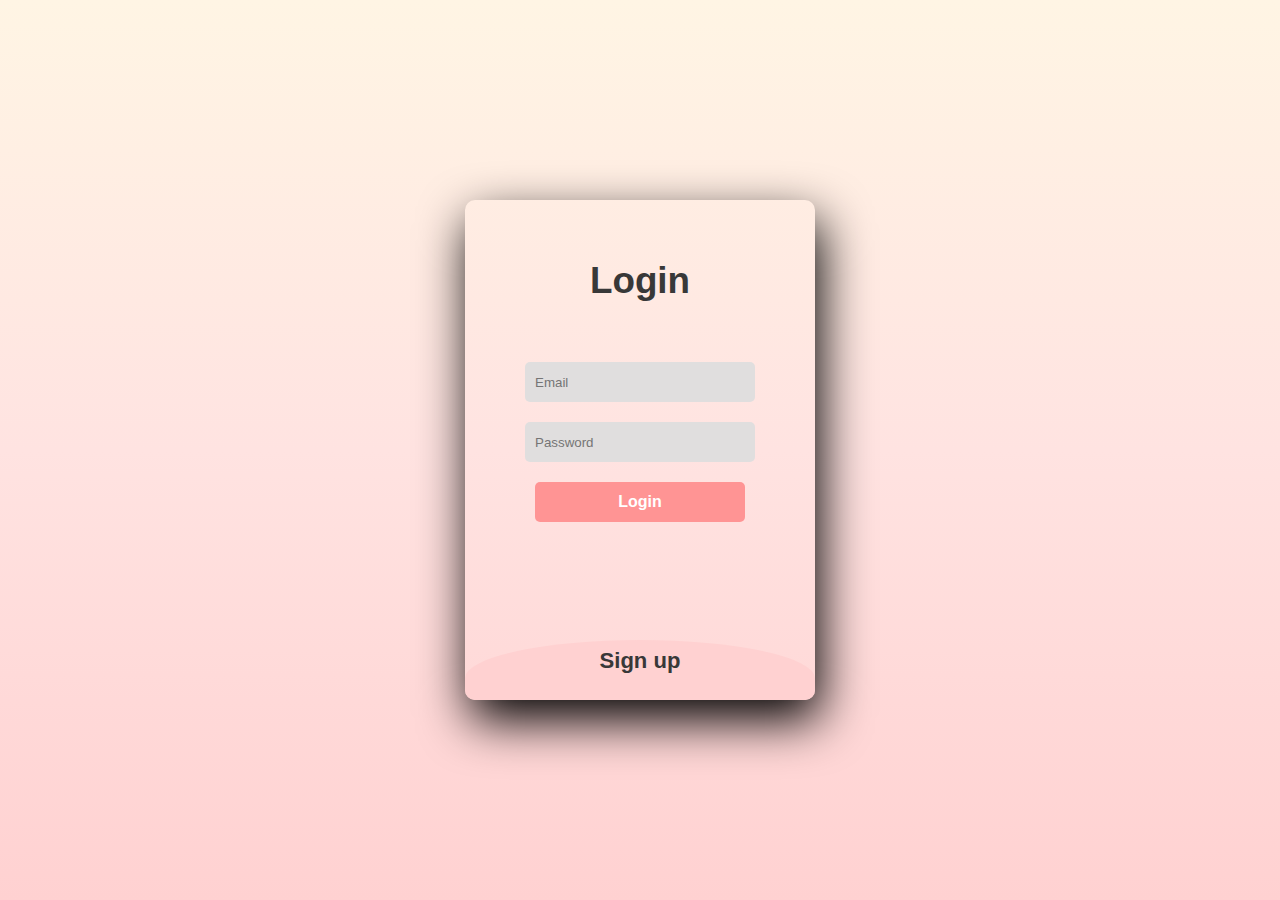
<file: cook&eat/html/login.html>
<!doctype html>
<html>
<head>
    <title>Login Page</title>
    <meta charset="utf-8">
    <meta name="description" content="Our first page">
    <meta name="keywords" content="html tutorial template">
    <!---->
    <link rel="stylesheet" href="./loginStyle.css">

</head>
<body>
    <div class="main">  	
		<input type="checkbox" id="chk" aria-hidden="true">

			<div class="signup">
				<form>
					<label for="chk" aria-hidden="true">Login</label>
					<input type="email" name="email" placeholder="Email" required="">
					<input type="password" name="pswd" placeholder="Password" required="">
					<button>Login</button>
				</form>
			</div>

			<div class="login">
				<form>
					<label for="chk" aria-hidden="true">Sign up</label>
					<input type="email" name="email" placeholder="Email" required="">
					<input type="password" name="pswd" placeholder="Password" required="">
					<input type="password" name="pswd" placeholder="Enter Password Again" required="">
					<button>Sign up</button>
				</form>
			</div>
	</div>

    

</body>
</html>
</file>
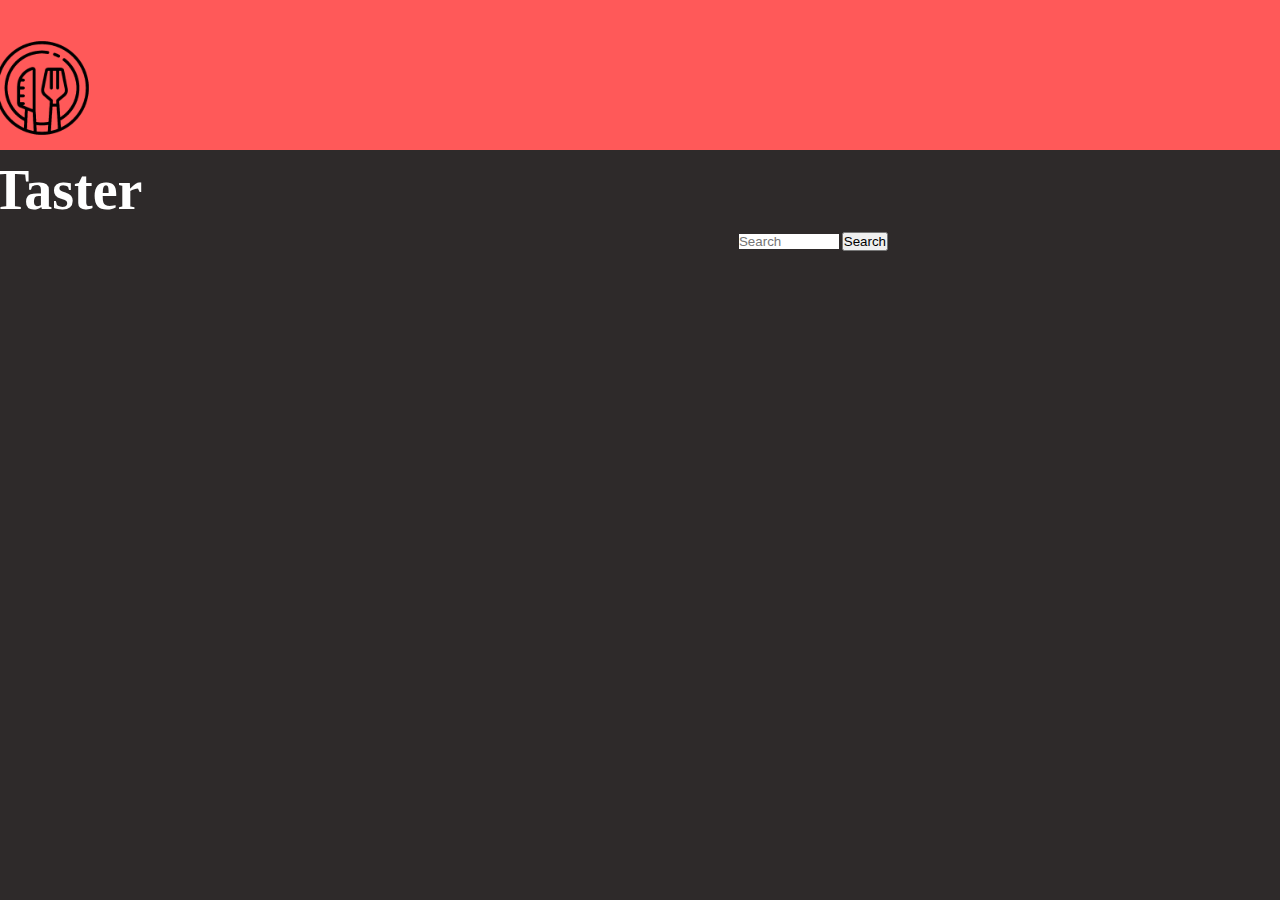
<file: Tin Dog Test WebPage/Animal Starting Page/TinDog-Start-master/cookForum.html>
<!DOCTYPE html>
<html lang="en">
  <head>
    <meta charset="UTF-8">
    <meta name="viewport" content="width=device-width, initial-scale=1.0">
    

    <!-- Bootstrap -->
  <link href="https://cdn.jsdelivr.net/npm/bootstrap@5.1.3/dist/css/bootstrap.min.css" rel="stylesheet" integrity="sha384-1BmE4kWBq78iYhFldvKuhfTAU6auU8tT94WrHftjDbrCEXSU1oBoqyl2QvZ6jIW3" crossorigin="anonymous">
  <script src="https://cdn.jsdelivr.net/npm/bootstrap@5.1.3/dist/js/bootstrap.bundle.min.js" integrity="sha384-ka7Sk0Gln4gmtz2MlQnikT1wXgYsOg+OMhuP+IlRH9sENBO0LRn5q+8nbTov4+1p" crossorigin="anonymous"></script>


    <!-- CSS stylesheet -->
    <link rel="stylesheet" href="css/styles.css">
    
    <title>Cook</title>
  </head>
  <body>
    <section class="title">
        <!--I delete the class="container-fluid" at the following div-->
        <div class="header-session">
          <!-- Nav Bar -->
          <nav class="navbar navbar-expand-lg navbar-light">
            <div class="container-fluid">
              <a class="navbar-brand" style="color:white" href="#"> <img src="images/IconForMainScreen.png" alt="button for returning to main screen" width="100" height="100"> </a>
              <h1>Taster</h1>
              <button class="navbar-toggler" type="button" data-bs-toggle="collapse" data-bs-target="#navbarSupportedContent" aria-controls="navbarSupportedContent" aria-expanded="false" aria-label="Toggle navigation">
                <span class="navbar-toggler-icon"></span>
              </button>
              <div class="navbarSupportedContent">
                <form class="d-flex">
                  <input class="form-control me-2 search_button toolbar" type="search" placeholder="Search" aria-label="Search">
                  <button class="btn btn-outline-success" type="submit">Search</button>
                </form>
              </div>
            </div>
          </nav>
      </section>




  </body>
</html>
</file>
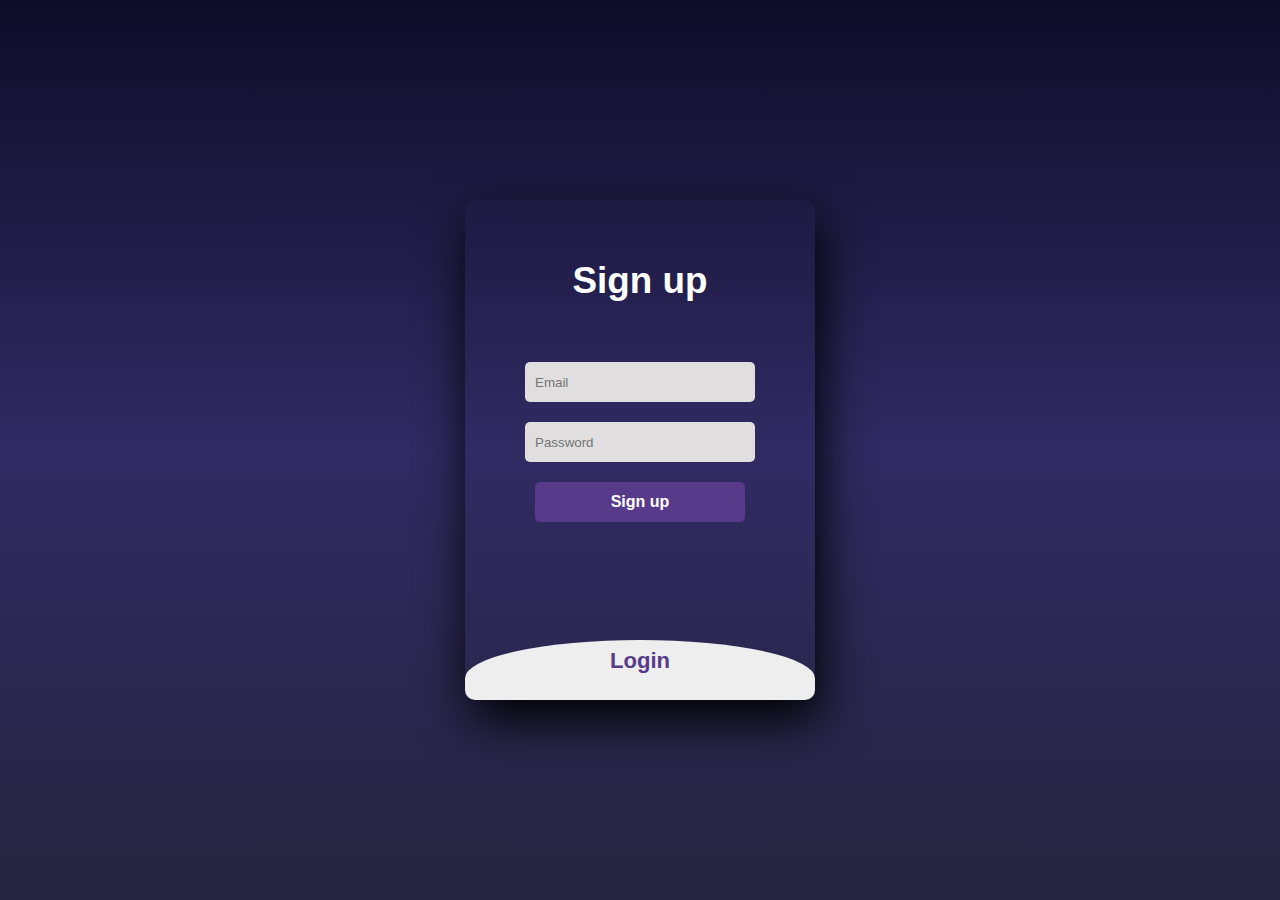
<file: Tin Dog Test WebPage/Animal Starting Page/TinDog-Start-master/login.html>
<!doctype html>
<html>
<head>
    <title>Login Page</title>
    <meta charset="utf-8">
    <meta name="description" content="Our first page">
    <meta name="keywords" content="html tutorial template">
    <!---->
    <link rel="stylesheet" href="css/loginStyle.css">

</head>
<body>
    <div class="main">  	
		<input type="checkbox" id="chk" aria-hidden="true">

			<div class="signup">
				<form>
					<label for="chk" aria-hidden="true">Sign up</label>
					<input type="email" name="email" placeholder="Email" required="">
					<input type="password" name="pswd" placeholder="Password" required="">
					<button>Sign up</button>
				</form>
			</div>

			<div class="login">
				<form>
					<label for="chk" aria-hidden="true">Login</label>
					<input type="email" name="email" placeholder="Email" required="">
					<input type="password" name="pswd" placeholder="Password" required="">
					<input type="password" name="pswd" placeholder="Enter Password Again" required="">
					<button>Login</button>
				</form>
			</div>
	</div>

    

</body>
</html>
</file>
<file: cook&eat/html/loginStyle.css>
body{
	margin: 0;
	padding: 0;
	display: flex;
	justify-content: center;
	align-items: center;
	min-height: 100vh;
	font-family: 'Jost', sans-serif;
	background: linear-gradient(to bottom, #FFF5E4, #FFE3E1, #FFD1D1);
}
.main{
	width: 350px;
	height: 500px;
	background: red;
	overflow: hidden;
	background: url("https://doc-08-2c-docs.googleusercontent.com/docs/securesc/68c90smiglihng9534mvqmq1946dmis5/fo0picsp1nhiucmc0l25s29respgpr4j/1631524275000/03522360960922298374/03522360960922298374/1Sx0jhdpEpnNIydS4rnN4kHSJtU1EyWka?e=view&authuser=0&nonce=gcrocepgbb17m&user=03522360960922298374&hash=tfhgbs86ka6divo3llbvp93mg4csvb38") no-repeat center/ cover;
	border-radius: 10px;
	box-shadow: 5px 20px 50px #000;
}
#chk{
	display: none;
}
.signup{
	position: relative;
	width:100%;
	height: 100%;
}
label{
	color: #383838;
	font-size: 2.3em;
	justify-content: center;
	display: flex;
	margin: 60px;
	font-weight: bold;
	cursor: pointer;
	transition: .5s ease-in-out;
}
input{
	width: 60%;
	height: 20px;
	background: #e0dede;
	justify-content: center;
	display: flex;
	margin: 20px auto;
	padding: 10px;
	border: none;
	outline: none;
	border-radius: 5px;
}
button{
	width: 60%;
	height: 40px;
	margin: 10px auto;
	justify-content: center;
	display: block;
	color: #fff;
	background: #FF9494;
	font-size: 1em;
	font-weight: bold;
	margin-top: 20px;
	outline: none;
	border: none;
	border-radius: 5px;
	transition: .2s ease-in;
	cursor: pointer;
}
button:hover{
	background: #FFD1D1;
}
.login{
	height: 460px;
	background: #FFD1D1;
	border-radius: 60% / 10%;
	transform: translateY(-180px);
	transition: .8s ease-in-out;
}
.login label{
	color: #383838;
	transform: scale(.6);
}

#chk:checked ~ .login{
	transform: translateY(-500px);
}
#chk:checked ~ .login label{
	transform: scale(1);	
}
#chk:checked ~ .signup label{
	transform: scale(.6);
}
</file>
<file: Tin Dog Test WebPage/Animal Starting Page/TinDog-Start-master/css/styles.css>
/* h1 h2 h3{

} */

/* .title.image{

} */

body {
  font-family: 'Montserrat', sans-serif;
}

.title {
  background-color: #FF5959;
  color: #fff;
}

h1 {
  font-family: 'Montez-bold', cursive;
  font-size: 3.5rem;
  line-height: 1.5;
}

h2 {
  font-family: 'Montez', cursive;
  font-size: 3rem;
  line-height: 1.5;
}

h3 {
  color: #FFF1BD;
  font-family: 'Pacifico-bold', cursive;
  font-size: 3rem;
}

p {
  font-family: 'Yellowtail', cursive;
  color: #FFF8F3;
  font-size: 1.2rem;
}

em {
  font-family: 'Montez-bold', cursive;
  color: #FFF8F3;
  font-size: 1.2rem;
}

.firstLine {
  font-family: 'Indie Flower', cursive;
  font-weight: bold;
  font-size: 3rem;
  line-height: 1.5;
}

.container-fluid {
  padding: 3% 15% 7%;
}

/* Navigation Bar */
.navbar {
  position: relative;
  right: 200px;
  color: white;
  padding-bottom: 4.5rem;
  padding: 0 0 4.5rem;
}

.navbar-brand {
  font-family: 'Pacifico', cursive;
  font-size: 2.5rem;
  font-weight: bold;
}

.Nav-item {
  right: 200px;
  color: #fff;
  padding: 0 18px;
}

.nav-link {
  font-family: 'Pacifico', cursive;
  font-size: 2rem;
}

/* Download Buttons */
.download-button {
  margin: 25% 3% 5% 0;
  width:300px;
}

/* Title Image */
.ti {
  width: 20%;
  transform: rotate(25deg);
  position: absolute;
  right: 30%;
}

@media (max-width:1028px) {
  #title {
    text-align: center;
  }

  .ti {
    position: static;
    width: 60%;
    transform: rotate(0);
  }

  .dd {
    position: static;
    width: 60%;
  }
}

.search_button {
  background-color: #fff;
  /*  */
  border: none;
  color: black;
}

.df {
  text-align: center;
}

#features {
  padding: 7% 15% text-align: center;
  position: relative;
}

.srow {
  padding: 7% 15%;
  background-color: #676FA3;
}

.dog2 {
  width: 10%;
}

.feature-box {}

.icon {
  color: #CDDEFF;
}

.icon:hover {
  color: #FF5959;
}

#testimonials {
  /* padding:7% 15%; */
  text-align: center;
  background-color: #CDDEFF;
  color: #fff;
}

.timage {
  width: 13%;
  border-radius: 100%;
}

#press {
  background-color: #CDDEFF;
  text-align: center;
  padding: 3%;
}

.plogo {
  width: 15%;
  margin: 20px 20px 50px;
}

#pricing {
  text-align: center;
}

/*
.cg{
  background-color: #EEF2FF;
  text-align: center;
  width: 70%;
} */
/* =============================================PRICE TABLE================================================ */
* {
  margin: 0;
  padding: 0;
  -webkit-box-sizing: border-box;
  -moz-box-sizing: border-box;
  box-sizing: border-box;
}

body {
  background: #2e2a2a;
  color: #FFF;
  font-size: 62.5%;
  font-family: 'Roboto', Arial, Helvetica, Sans-serif, Verdana;
}

ul {
  list-style-type: none;
}

a {
  color: #e95846;
  text-decoration: none;
}

.pricing-table-title {
  text-transform: uppercase;
  font-weight: 700;
  font-size: 2.6em;
  color: #FFF;
  margin-top: 15px;
  text-align: left;
  margin-bottom: 25px;
  text-shadow: 0 1px 1px rgba(0, 0, 0, 0.4);
}

.pricing-table-title a {
  font-size: 0.6em;
}

.clearfix:after {
  content: '';
  display: block;
  height: 0;
  width: 0;
  clear: both;
}

/** ========================
 * Contenedor
 ============================*/
.pricing-wrapper {
  width: 960px;
  margin: 40px auto 0;
}

.pricing-table {
  margin: 0 10px;
  text-align: center;
  width: 300px;
  float: left;
  -webkit-box-shadow: 0 0 15px rgba(0, 0, 0, 0.4);
  box-shadow: 0 0 15px rgba(0, 0, 0, 0.4);
  -webkit-transition: all 0.25s ease;
  -o-transition: all 0.25s ease;
  transition: all 0.25s ease;
}

.pricing-table:hover {
  -webkit-transform: scale(1.06);
  -ms-transform: scale(1.06);
  -o-transform: scale(1.06);
  transform: scale(1.06);
}

.pricing-title {
  color: #FFF;
  background: #e95846;
  padding: 20px 0;
  font-size: 2em;
  text-transform: uppercase;
  text-shadow: 0 1px 1px rgba(0, 0, 0, 0.4);
}

.pricing-table.recommended .pricing-title {
  background: #2db3cb;
}

.pricing-table.recommended .pricing-action {
  background: #2db3cb;
}

.pricing-table .price {
  background: #403e3d;
  font-size: 3.4em;
  font-weight: 700;
  padding: 20px 0;
  text-shadow: 0 1px 1px rgba(0, 0, 0, 0.4);
}

.pricing-table .price sup {
  font-size: 0.4em;
  position: relative;
  left: 5px;
}

.table-list {
  background: #FFF;
  color: #403d3a;
}

.table-list li {
  font-size: 1.4em;
  font-weight: 700;
  padding: 12px 8px;
}

.table-list li:before {
  content: "\f00c";
  font-family: 'FontAwesome';
  color: #3fab91;
  display: inline-block;
  position: relative;
  right: 5px;
  font-size: 16px;
}

.table-list li span {
  font-weight: 400;
}

.table-list li span.unlimited {
  color: #FFF;
  background: #e95846;
  font-size: 0.9em;
  padding: 5px 7px;
  display: inline-block;
  -webkit-border-radius: 38px;
  -moz-border-radius: 38px;
  border-radius: 38px;
}

.table-list li:nth-child(2n) {
  background: #F0F0F0;
}

.table-buy {
  background: #FFF;
  padding: 15px;
  text-align: left;
  overflow: hidden;
}

.table-buy p {
  float: left;
  color: #37353a;
  font-weight: 700;
  font-size: 2.4em;
}

.table-buy p sup {
  font-size: 0.5em;
  position: relative;
  left: 5px;
}

.table-buy .pricing-action {
  float: right;
  color: #FFF;
  background: #e95846;
  padding: 10px 16px;
  -webkit-border-radius: 2px;
  -moz-border-radius: 2px;
  border-radius: 2px;
  font-weight: 700;
  font-size: 1.4em;
  text-shadow: 0 1px 1px rgba(0, 0, 0, 0.4);
  -webkit-transition: all 0.25s ease;
  -o-transition: all 0.25s ease;
  transition: all 0.25s ease;
}

.table-buy .pricing-action:hover {
  background: #cf4f3e;
}

.recommended .table-buy .pricing-action:hover {
  background: #228799;
}

/** ================
 * Responsive
 ===================*/
@media only screen and (min-width: 768px) and (max-width: 959px) {
  .pricing-wrapper {
    width: 768px;
  }

  .pricing-table {
    width: 236px;
  }

  .table-list li {
    font-size: 1.3em;
  }
}

@media only screen and (max-width: 767px) {
  .pricing-wrapper {
    width: 420px;
  }

  .pricing-table {
    display: block;
    float: none;
    margin: 0 0 20px 0;
    width: 100%;
  }
}

@media only screen and (max-width: 479px) {
  .pricing-wrapper {
    width: 300px;
  }
}

/* =============================================PRICE TABLE================================================ */
#cta {
  padding-top: 15%;
  text-align: center;
}

.dd {
  border-radius: 20%;
  margin: 5%
}

.download-button {
  margin: 10%
}

#footer {
  padding-top: 15%;
}

#ft {
  font-family: serif;
  text-align: center;
}

.ss {
  text-align: center;
}




.toolbar{
  width:100px;
}

.navbarSupportedContent{
  float:right;
}
.header-session{
  height:150px;

}
.button-session{
  display: flex;
  justify-content: center;
}
</file>
<file: Tin Dog Test WebPage/Animal Starting Page/TinDog-Start-master/css/loginStyle.css>
body{
	margin: 0;
	padding: 0;
	display: flex;
	justify-content: center;
	align-items: center;
	min-height: 100vh;
	font-family: 'Jost', sans-serif;
	background: linear-gradient(to bottom, #0f0c29, #302b63, #24243e);
}
.main{
	width: 350px;
	height: 500px;
	background: red;
	overflow: hidden;
	background: url("https://doc-08-2c-docs.googleusercontent.com/docs/securesc/68c90smiglihng9534mvqmq1946dmis5/fo0picsp1nhiucmc0l25s29respgpr4j/1631524275000/03522360960922298374/03522360960922298374/1Sx0jhdpEpnNIydS4rnN4kHSJtU1EyWka?e=view&authuser=0&nonce=gcrocepgbb17m&user=03522360960922298374&hash=tfhgbs86ka6divo3llbvp93mg4csvb38") no-repeat center/ cover;
	border-radius: 10px;
	box-shadow: 5px 20px 50px #000;
}
#chk{
	display: none;
}
.signup{
	position: relative;
	width:100%;
	height: 100%;
}
label{
	color: #fff;
	font-size: 2.3em;
	justify-content: center;
	display: flex;
	margin: 60px;
	font-weight: bold;
	cursor: pointer;
	transition: .5s ease-in-out;
}
input{
	width: 60%;
	height: 20px;
	background: #e0dede;
	justify-content: center;
	display: flex;
	margin: 20px auto;
	padding: 10px;
	border: none;
	outline: none;
	border-radius: 5px;
}
button{
	width: 60%;
	height: 40px;
	margin: 10px auto;
	justify-content: center;
	display: block;
	color: #fff;
	background: #573b8a;
	font-size: 1em;
	font-weight: bold;
	margin-top: 20px;
	outline: none;
	border: none;
	border-radius: 5px;
	transition: .2s ease-in;
	cursor: pointer;
}
button:hover{
	background: #6d44b8;
}
.login{
	height: 460px;
	background: #eee;
	border-radius: 60% / 10%;
	transform: translateY(-180px);
	transition: .8s ease-in-out;
}
.login label{
	color: #573b8a;
	transform: scale(.6);
}

#chk:checked ~ .login{
	transform: translateY(-500px);
}
#chk:checked ~ .login label{
	transform: scale(1);	
}
#chk:checked ~ .signup label{
	transform: scale(.6);
}
</file>
